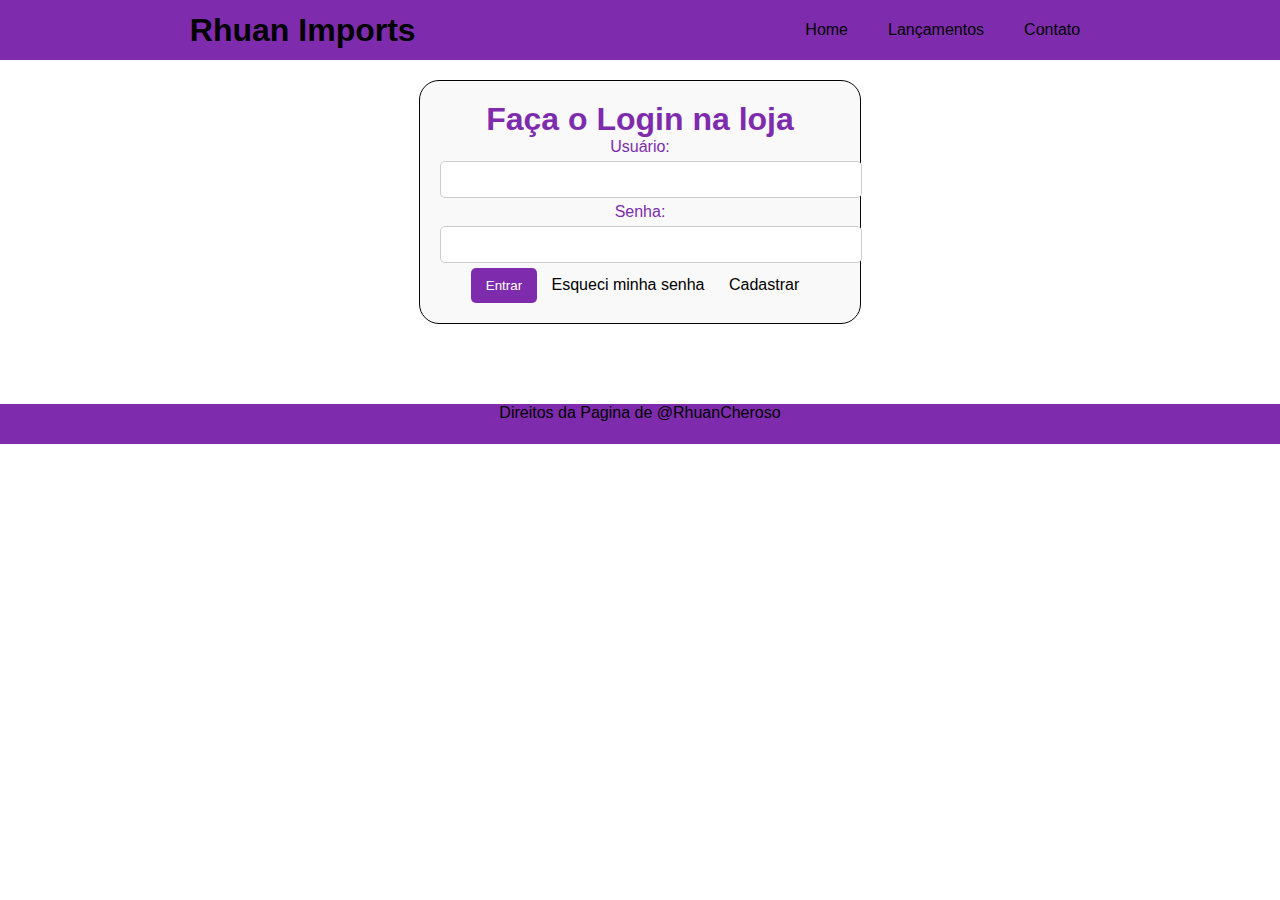
<file: index.html>
<!DOCTYPE html>
<html lang="pt-br">
<head>
    <meta charset="UTF-8">
    <meta name="viewport" content="width=device-width, initial-scale=1.0">
    <link rel="stylesheet" href="https://stackpath.bootstrapcdn.com/bootstrap/4.1.3/css/bootstrap.min.css" integrity="sha384-MCw98/SFnGE8fJT3GXwEOngsV7Zt27NXFoaoApmYm81iuXoPkFOJwJ8ERdknLPMO" crossorigin="anonymous">
    <link rel="stylesheet" href="styles/geral.css">
    <link rel="stylesheet" href="styles/@media.css"  media="screen and (max-width: 768px)"  >
    <title>Prova</title>
</head>
<body>
   
    <header>
        <div id="pagina" >
        <h1>Rhuan Imports</h1>
        <nav id="menuPc">
            <ul>
                <li><a href="home.html">Home</a></li>
                <li><a href="#">Lançamentos</a></li>
                <li><a href="#">Contato</a></li>
            </ul>
        </nav>
        <div id="menuIcon" onclick="abrirMenu()">
        <img  class="imagem" src="images/menu_FILL0_wght400_GRAD0_opsz24.svg" alt="">
    </div>
    </header>
    <nav id="menuMobile">
        <ul>
            <li><a href="#">Home</a></li>
            <li><a href="#">Lançamentos</a></li>
            <li><a href="#">Contato</a></li>
        </ul>
   </nav>
    <div class="login-page">
        <h1>Faça o Login na loja</h1>
        <form>
            <label for="username">Usuário:</label>
            <input type="text" id="username" name="username" required>

            <label for="password">Senha:</label>
            <input type="password" id="password" name="password" required>

            <button type="submit">Entrar</button>
            <a href="EsqueciSenha.html">Esqueci minha senha</a>
            <a href="cadastro.html">Cadastrar</a>
        </form>
    </div>

    
    <div class="signup-page">
        <h1>Cadastro</h1>
        <form>
            <label for="new-username">Novo Usuário:</label>
            <input type="text" id="new-username" name="new-username" required>

            <label for="new-password">Nova Senha:</label>
            <input type="password" id="new-password" name="new-password" required>

            <button type="submit">Cadastrar</button>
        </form>
    </div>

    
    <div class="forgot-password-page">
        <h1>Esqueci Minha Senha</h1>
        <form>
            <label for="email">E-mail:</label>
            <input type="email" id="email" name="email" required>

            <button type="submit">Recuperar Senha</button>
        </form>
    </div>
    <footer>Direitos da Pagina de @RhuanCheroso</footer>
    <script>
        function abrirMenu(){
            if(menuMobile.style.display == "none"){
                menuMobile.style.display = "flex";
            }else{
                menuMobile.style.display = "none"; 
            }
        }
    </script>
</body>
<script src="https://code.jquery.com/jquery-3.3.1.slim.min.js" integrity="sha384-q8i/X+965DzO0rT7abK41JStQIAqVgRVzpbzo5smXKp4YfRvH+8abtTE1Pi6jizo" crossorigin="anonymous"></script>
<script src="https://cdnjs.cloudflare.com/ajax/libs/popper.js/1.14.3/umd/popper.min.js" integrity="sha384-ZMP7rVo3mIykV+2+9J3UJ46jBk0WLaUAdn689aCwoqbBJiSnjAK/l8WvCWPIPm49" crossorigin="anonymous"></script>
<script src="https://stackpath.bootstrapcdn.com/bootstrap/4.1.3/js/bootstrap.min.js" integrity="sha384-ChfqqxuZUCnJSK3+MXmPNIyE6ZbWh2IMqE241rYiqJxyMiZ6OW/JmZQ5stwEULTy" crossorigin="anonymous"></script>
</html>
</file>
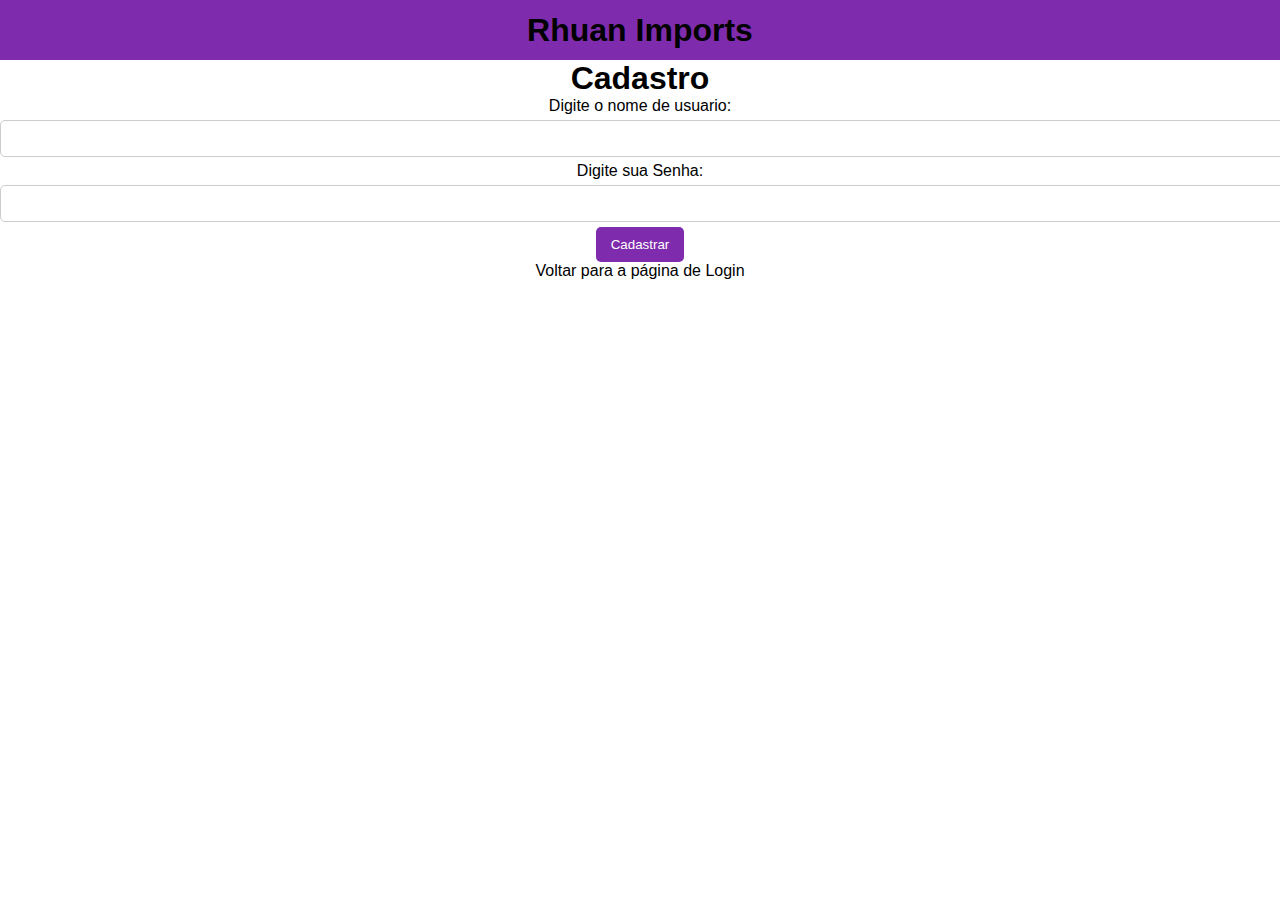
<file: cadastro.html>
<!DOCTYPE html>
<html lang="en">
<head>
    <meta charset="UTF-8">
    <meta name="viewport" content="width=device-width, initial-scale=1.0">
    <link rel="stylesheet" href="styles/geral.css">
    <link rel="stylesheet" href="styles/cadastro.css">
    <link rel="stylesheet" href="styles/@media.css">
    <title>Cadastro</title>
</head>
<body>
    <header>
        <div id="pagina" >
        <h1>Rhuan Imports</h1>
        <nav id="menuPc">

    </header>
    <nav id="menuMobile">
        <ul>
            <li><a href="#">Home</a></li>
            <li><a href="#">Lançamentos</a></li>
            <li><a href="#">Contato</a></li>
        </ul>
 </nav>
    
    <div class="cadastro">
        <h1>Cadastro</h1>
        <form>
            <label for="new-username">Digite o nome de usuario:</label>
            <input type="text" id="novoUsuario" name="Novo Usuario" required>

            <label for="new-password">Digite sua Senha:</label>
            <input type="password" id="nova" name="new-password" required>

            <button    type="submit">Cadastrar</button>
        </form>
        <a href="index.html">Voltar para a página de Login</a>
    </div>
    
</body>
</file>
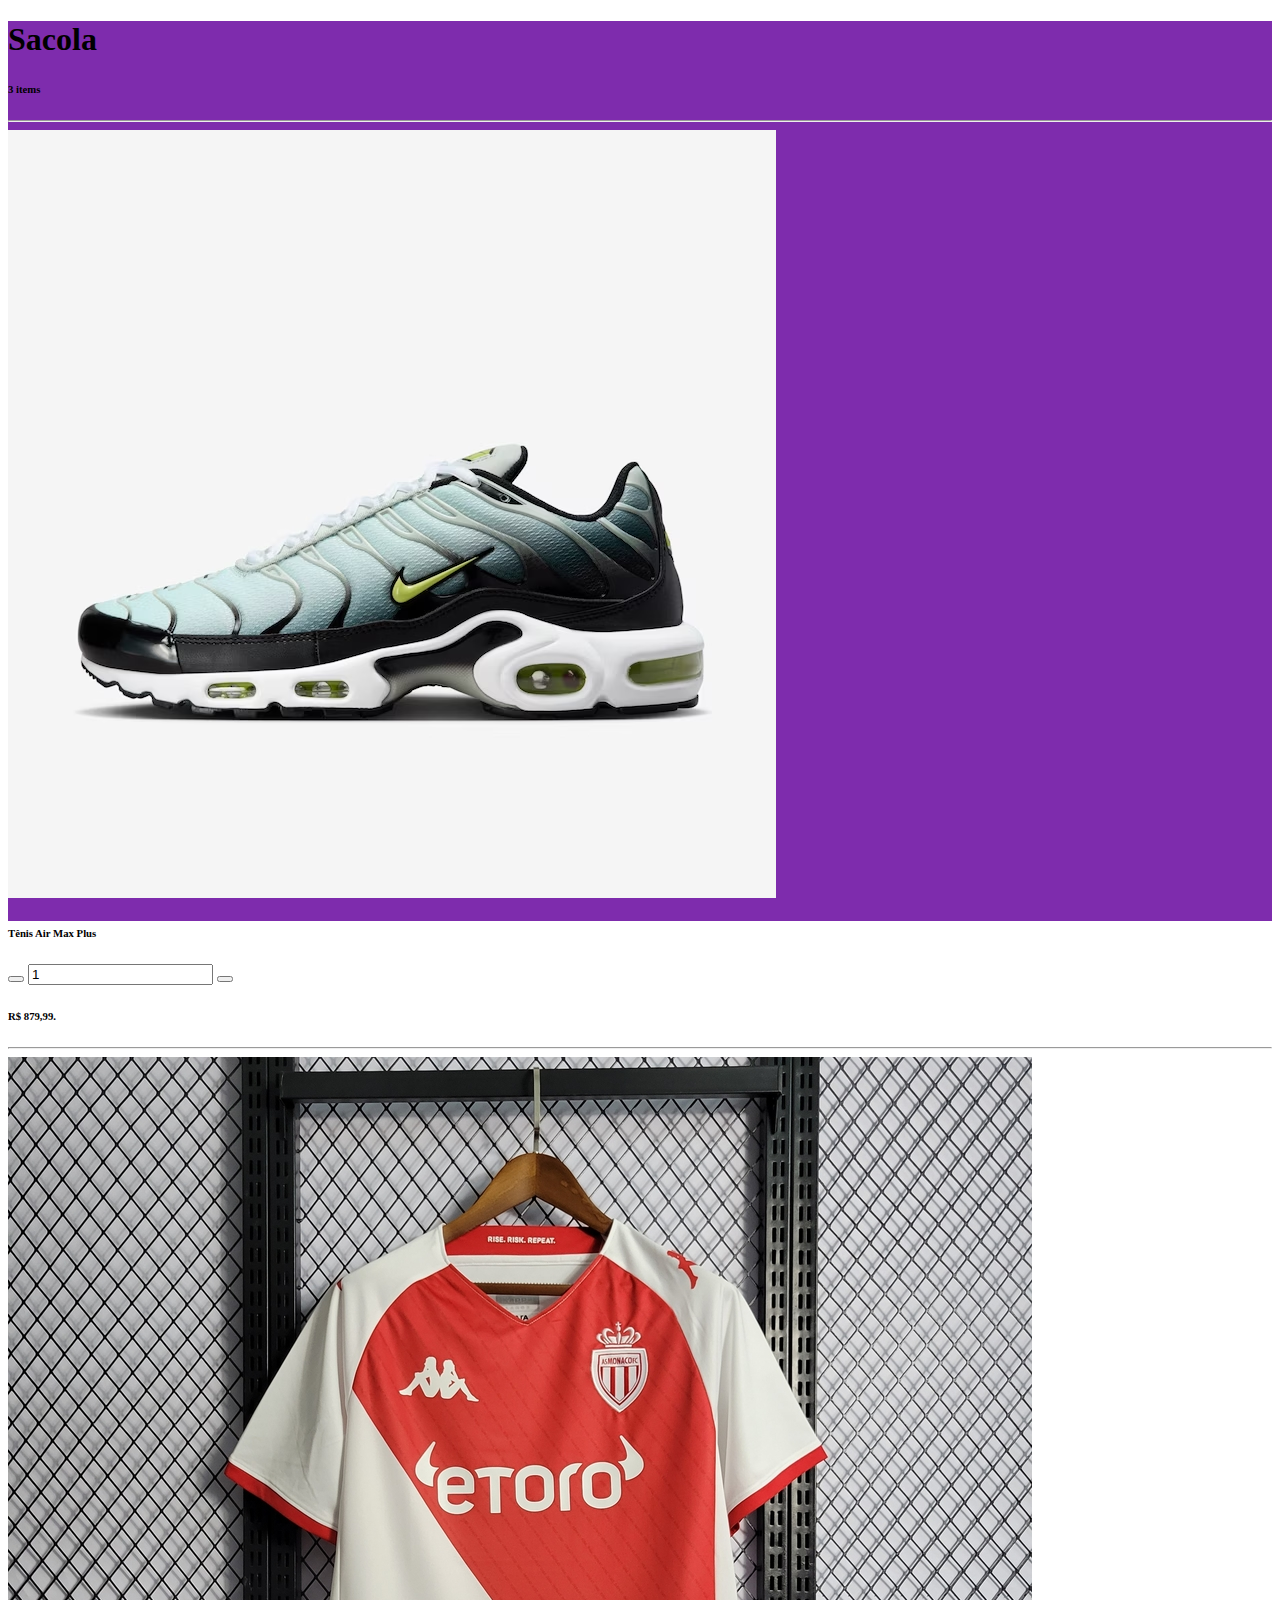
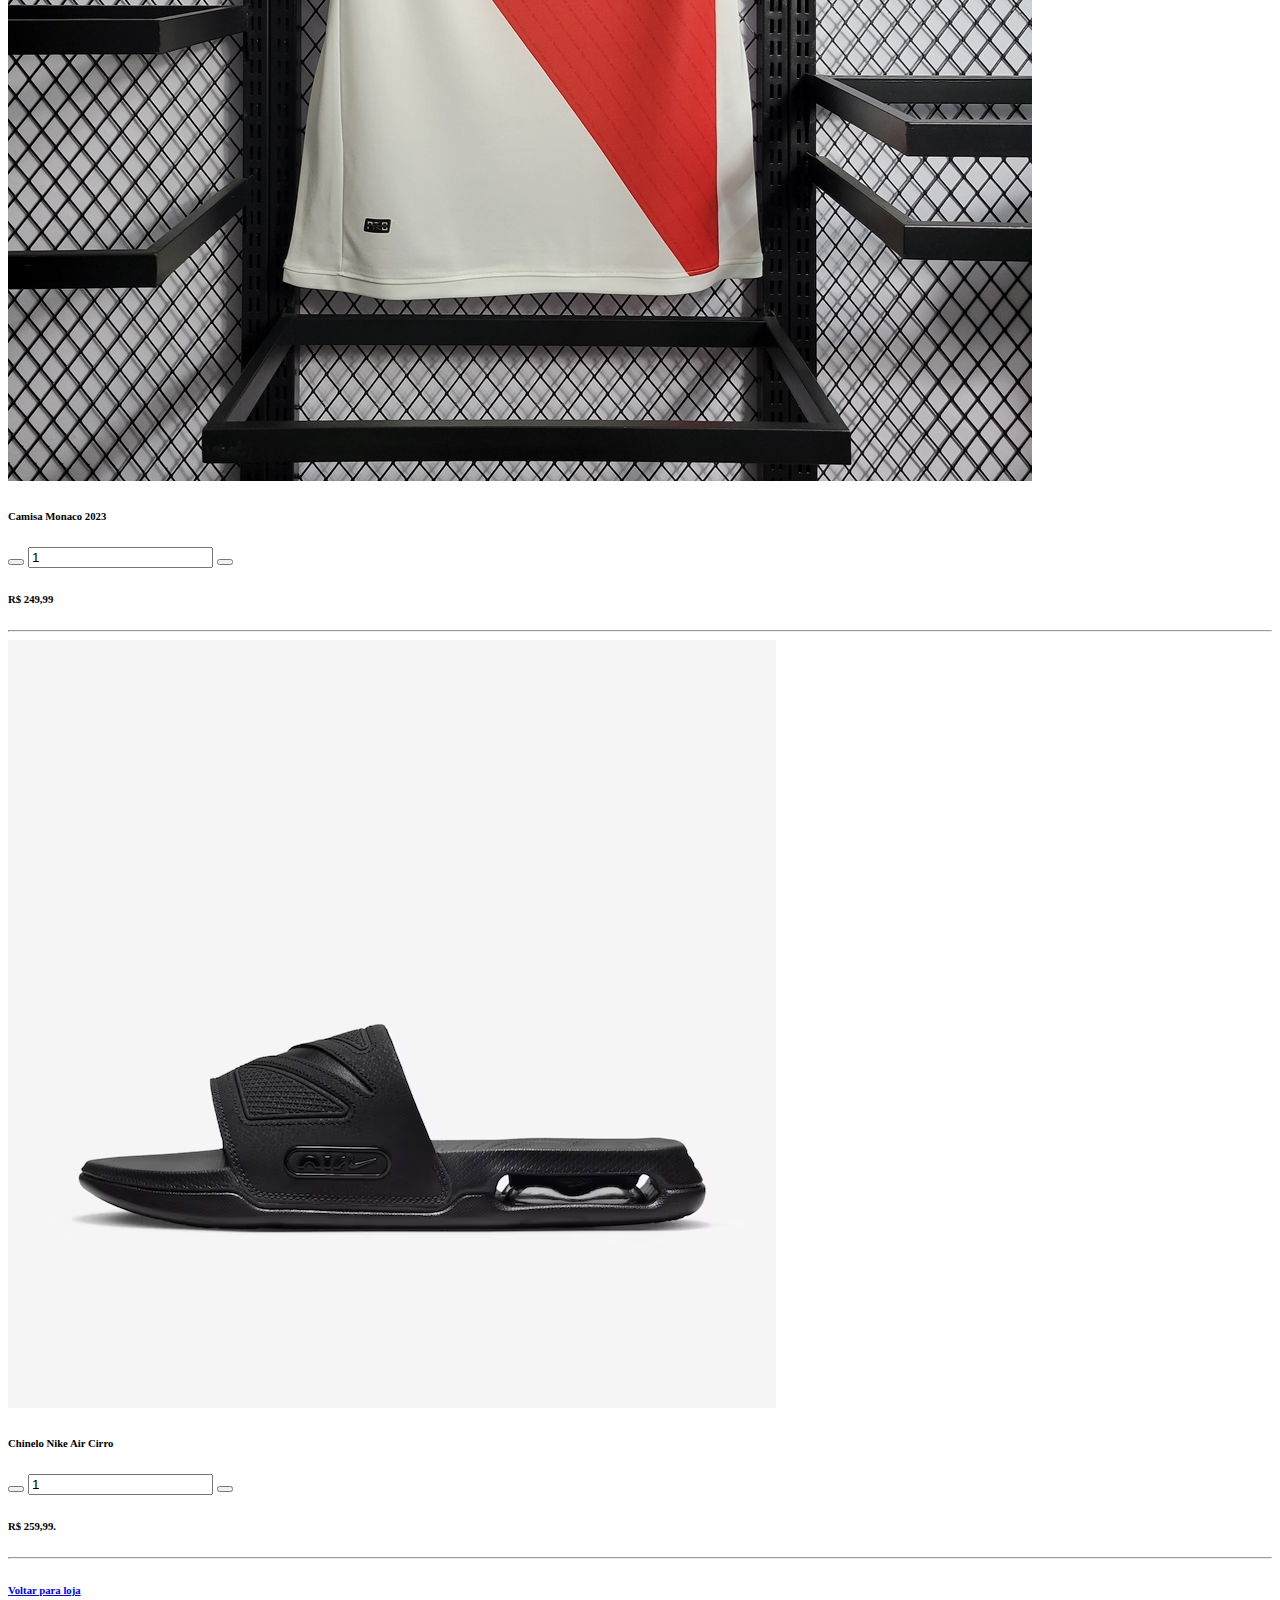
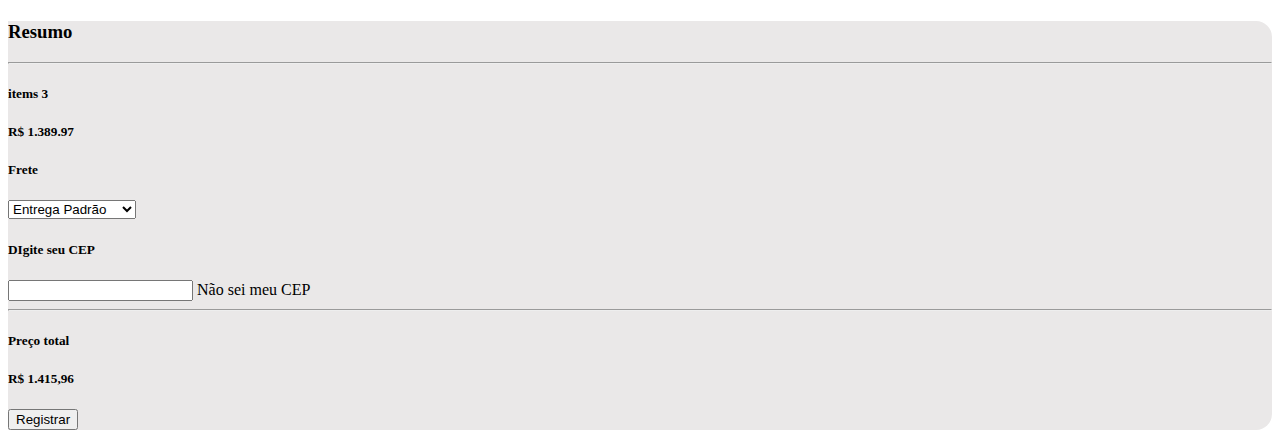
<file: carrinho.html>
<!DOCTYPE html>
<html lang="en">
<head>
	<meta charset="UTF-8">
	<meta name="viewport" content="width=device-width, initial-scale=1.0">
	<title>Carrinho</title>
	<link href="https://cdn.jsdelivr.net/npm/bootstrap@5.3.2/dist/css/bootstrap.min.css" rel="stylesheet" integrity="sha384-T3c6CoIi6uLrA9TneNEoa7RxnatzjcDSCmG1MXxSR1GAsXEV/Dwwykc2MPK8M2HN" crossorigin="anonymous">
	<link rel="stylesheet" href="styles/carrinho.css">
</head>
<body>
	<section class="h-100 h-custom" style="background-color: #7E2CAD;">
		<div class="container py-5 h-100">
		  <div class="row d-flex justify-content-center align-items-center h-100">
			<div class="col-12">
			  <div class="card card-registration card-registration-2" style="border-radius: 15px;">
				<div class="card-body p-0">
				  <div class="row g-0">
					<div class="col-lg-8">
					  <div class="p-5">
						<div class="d-flex justify-content-between align-items-center mb-5">
						  <h1 class="fw-bold mb-0 text-black">Sacola</h1>
						  <h6 class="mb-0 text-muted">3 items</h6>
						</div>
						<hr class="my-4">
	  
						<div class="row mb-4 d-flex justify-content-between align-items-center">
						  <div class="col-md-2 col-lg-2 col-xl-2">
							<img
							  src="images/calçados/maxPlus.avif"
							  class="img-fluid rounded-3" alt="Cotton T-shirt">
						  </div>
						  <div class="col-md-3 col-lg-3 col-xl-3">
							<h6 class="text-muted">Tênis Air Max Plus</h6>
							
						  </div>
						  <div class="col-md-3 col-lg-3 col-xl-2 d-flex">
							<button class="btn btn-link px-2"
							  onclick="this.parentNode.querySelector('input[type=number]').stepDown()">
							  <i class="fas fa-minus"></i>
							</button>
	  
							<input id="form1" min="0" name="quantity" value="1" type="number"
							  class="form-control form-control-sm" />
	  
							<button class="btn btn-link px-2"
							  onclick="this.parentNode.querySelector('input[type=number]').stepUp()">
							  <i class="fas fa-plus"></i>
							</button>
						  </div>
						  <div class="col-md-3 col-lg-2 col-xl-2 offset-lg-1">
							<h6 class="mb-0">R$ 879,99.</h6>
						  </div>
						  <div class="col-md-1 col-lg-1 col-xl-1 text-end">
							<a href="#!" class="text-muted"><i class="fas fa-times"></i></a>
						  </div>
						</div>
	  
						<hr class="my-4">
	  
						<div class="row mb-4 d-flex justify-content-between align-items-center">
						  <div class="col-md-2 col-lg-2 col-xl-2">
							<img
							  src="images/monaco.jpg"
							  class="img-fluid rounded-3" alt="Cotton T-shirt">
						  </div>
						  <div class="col-md-3 col-lg-3 col-xl-3">
							<h6 class="text-muted">Camisa Monaco 2023</h6>
							
						  </div>
						  <div class="col-md-3 col-lg-3 col-xl-2 d-flex">
							<button class="btn btn-link px-2"
							  onclick="this.parentNode.querySelector('input[type=number]').stepDown()">
							  <i class="fas fa-minus"></i>
							</button>
	  
							<input id="form1" min="0" name="quantity" value="1" type="number"
							  class="form-control form-control-sm" />
	  
							<button class="btn btn-link px-2"
							  onclick="this.parentNode.querySelector('input[type=number]').stepUp()">
							  <i class="fas fa-plus"></i>
							</button>
						  </div>
						  <div class="col-md-3 col-lg-2 col-xl-2 offset-lg-1">
							<h6 class="mb-0">R$ 249,99</h6>
						  </div>
						  <div class="col-md-1 col-lg-1 col-xl-1 text-end">
							<a href="#!" class="text-muted"><i class="fas fa-times"></i></a>
						  </div>
						</div>
	  
						<hr class="my-4">
	  
						<div class="row mb-4 d-flex justify-content-between align-items-center">
						  <div class="col-md-2 col-lg-2 col-xl-2">
							<img
							  src="images/calçados/cirro.avif"
							  class="img-fluid rounded-3" alt="Cotton T-shirt">
						  </div>
						  <div class="col-md-3 col-lg-3 col-xl-3">
							<h6 class="text-muted">Chinelo Nike Air Cirro</h6>

						  </div>
						  <div class="col-md-3 col-lg-3 col-xl-2 d-flex">
							<button class="btn btn-link px-2"
							  onclick="this.parentNode.querySelector('input[type=number]').stepDown()">
							  <i class="fas fa-minus"></i>
							</button>
	  
							<input id="form1" min="0" name="quantity" value="1" type="number"
							  class="form-control form-control-sm" />
	  
							<button class="btn btn-link px-2"
							  onclick="this.parentNode.querySelector('input[type=number]').stepUp()">
							  <i class="fas fa-plus"></i>
							</button>
						  </div>
						  <div class="col-md-3 col-lg-2 col-xl-2 offset-lg-1">
							<h6 class="mb-0">R$ 259,99.</h6>
						  </div>
						  <div class="col-md-1 col-lg-1 col-xl-1 text-end">
							<a href="#!" class="text-muted"><i class="fas fa-times"></i></a>
						  </div>
						</div>
	  
						<hr class="my-4">
	  
						<div class="pt-5">
						  <h6 class="mb-0"><a href="home.html" class="text-body"><i
								class="fas fa-long-arrow-alt-left me-2"></i>Voltar para loja</a></h6>
						</div>
					  </div>
					</div>
					<div class="col-lg-4 bg-grey">
					  <div class="p-5">
						<h3 class="fw-bold mb-5 mt-2 pt-1">Resumo</h3>
						<hr class="my-4">
	  
						<div class="d-flex justify-content-between mb-4">
						  <h5 class="text-uppercase">items 3</h5>
						  <h5>R$ 1.389.97</h5>
						</div>
	  
						<h5 class="text-uppercase mb-3">Frete</h5>
	  
						<div class="mb-4 pb-2">
						  <select class="select">
							<option value="1">Entrega Padrão</option>
							<option value="2">Entrega Expressa</option>
							
						  </select>
						</div>
	  
						<h5 class="text-uppercase mb-3">DIgite seu CEP</h5>
	  
						<div class="mb-5">
						  <div class="form-outline">
							<input type="text" id="form3Examplea2" class="form-control form-control-lg" />
							<label class="form-label" for="form3Examplea2">Não sei meu CEP</label>
						  </div>
						</div>
	  
						<hr class="my-4">
	  
						<div class="d-flex justify-content-between mb-5">
						  <h5 class="text-uppercase">Preço total</h5>
						  <h5>R$ 1.415,96</h5>
						</div>
	  
						<button type="button" class="btn btn-dark btn-block btn-lg"
						  data-mdb-ripple-color="dark">Registrar</button>
	  
					  </div>
					</div>
				  </div>
				</div>
			  </div>
			</div>
		  </div>
		</div>
	  </section>
</body>
<script src="https://cdn.jsdelivr.net/npm/@popperjs/core@2.11.8/dist/umd/popper.min.js" integrity="sha384-I7E8VVD/ismYTF4hNIPjVp/Zjvgyol6VFvRkX/vR+Vc4jQkC+hVqc2pM8ODewa9r" crossorigin="anonymous"></script>
<script src="https://cdn.jsdelivr.net/npm/bootstrap@5.3.2/dist/js/bootstrap.min.js" integrity="sha384-BBtl+eGJRgqQAUMxJ7pMwbEyER4l1g+O15P+16Ep7Q9Q+zqX6gSbd85u4mG4QzX+" crossorigin="anonymous"></script>
</html>
</file>
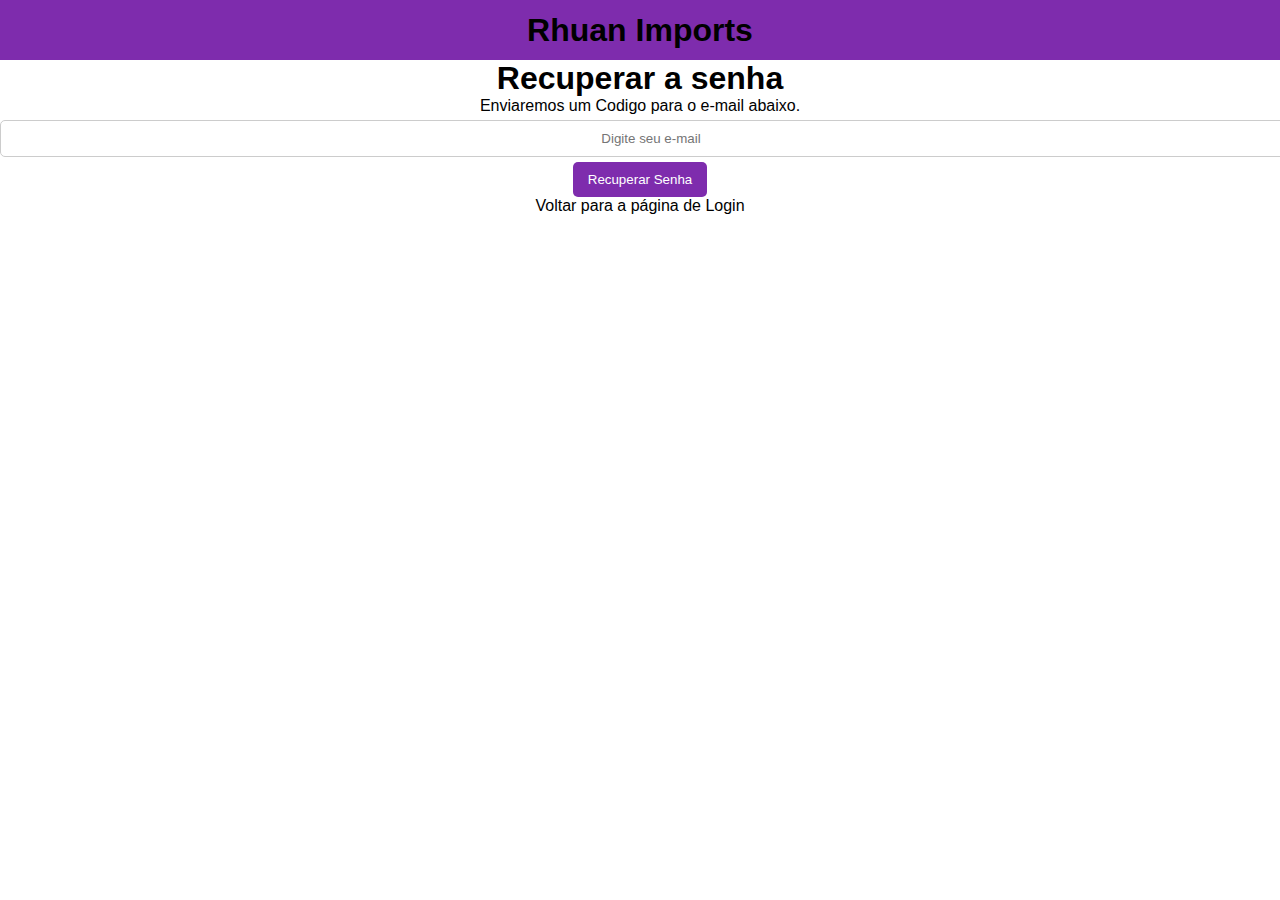
<file: EsqueciSenha.html>
<!DOCTYPE html>
<html lang="en">
<head>
    <meta charset="UTF-8">
    <meta name="viewport" content="width=device-width, initial-scale=1.0">
    <link rel="stylesheet" href="styles/geral.css">
    <link rel="stylesheet" href="styles/Senha.css">
    <link rel="stylesheet" href="styles/@media.css">

    <title>Esqueci Minha Senha</title>
</head>
<body>
    <header>
        <div id="pagina" >
        <h1>Rhuan Imports</h1>
    </header>
    <div class="recuperarSenha">
        <h1>Recuperar a senha</h1>
        <form>
            <label for="email">Enviaremos um Codigo para o e-mail abaixo.</label>
            <input type="email" id="email" name="email" required placeholder="Digite seu e-mail">

            <button type="submit">Recuperar Senha</button>
        </form>
        <a href="index.html">Voltar para a página de Login</a>
    </div>
</body>
</html>
</file>
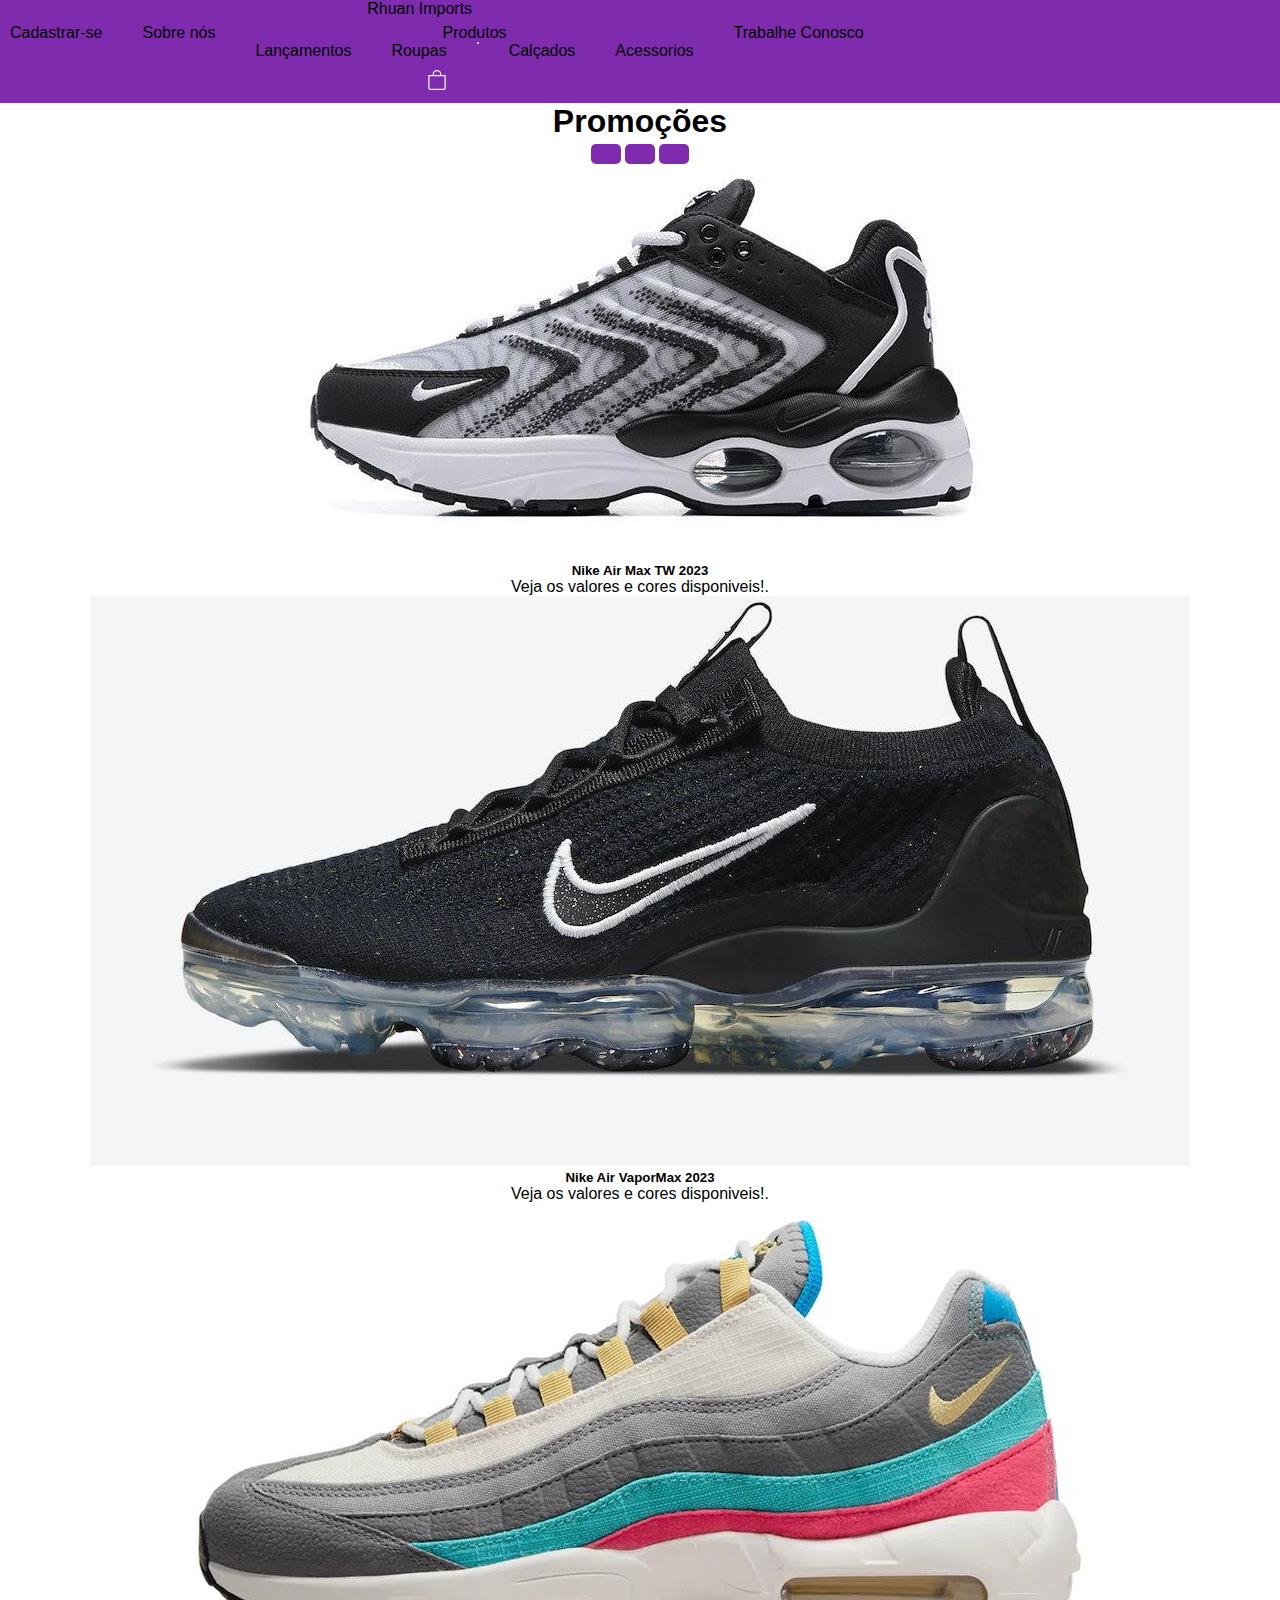
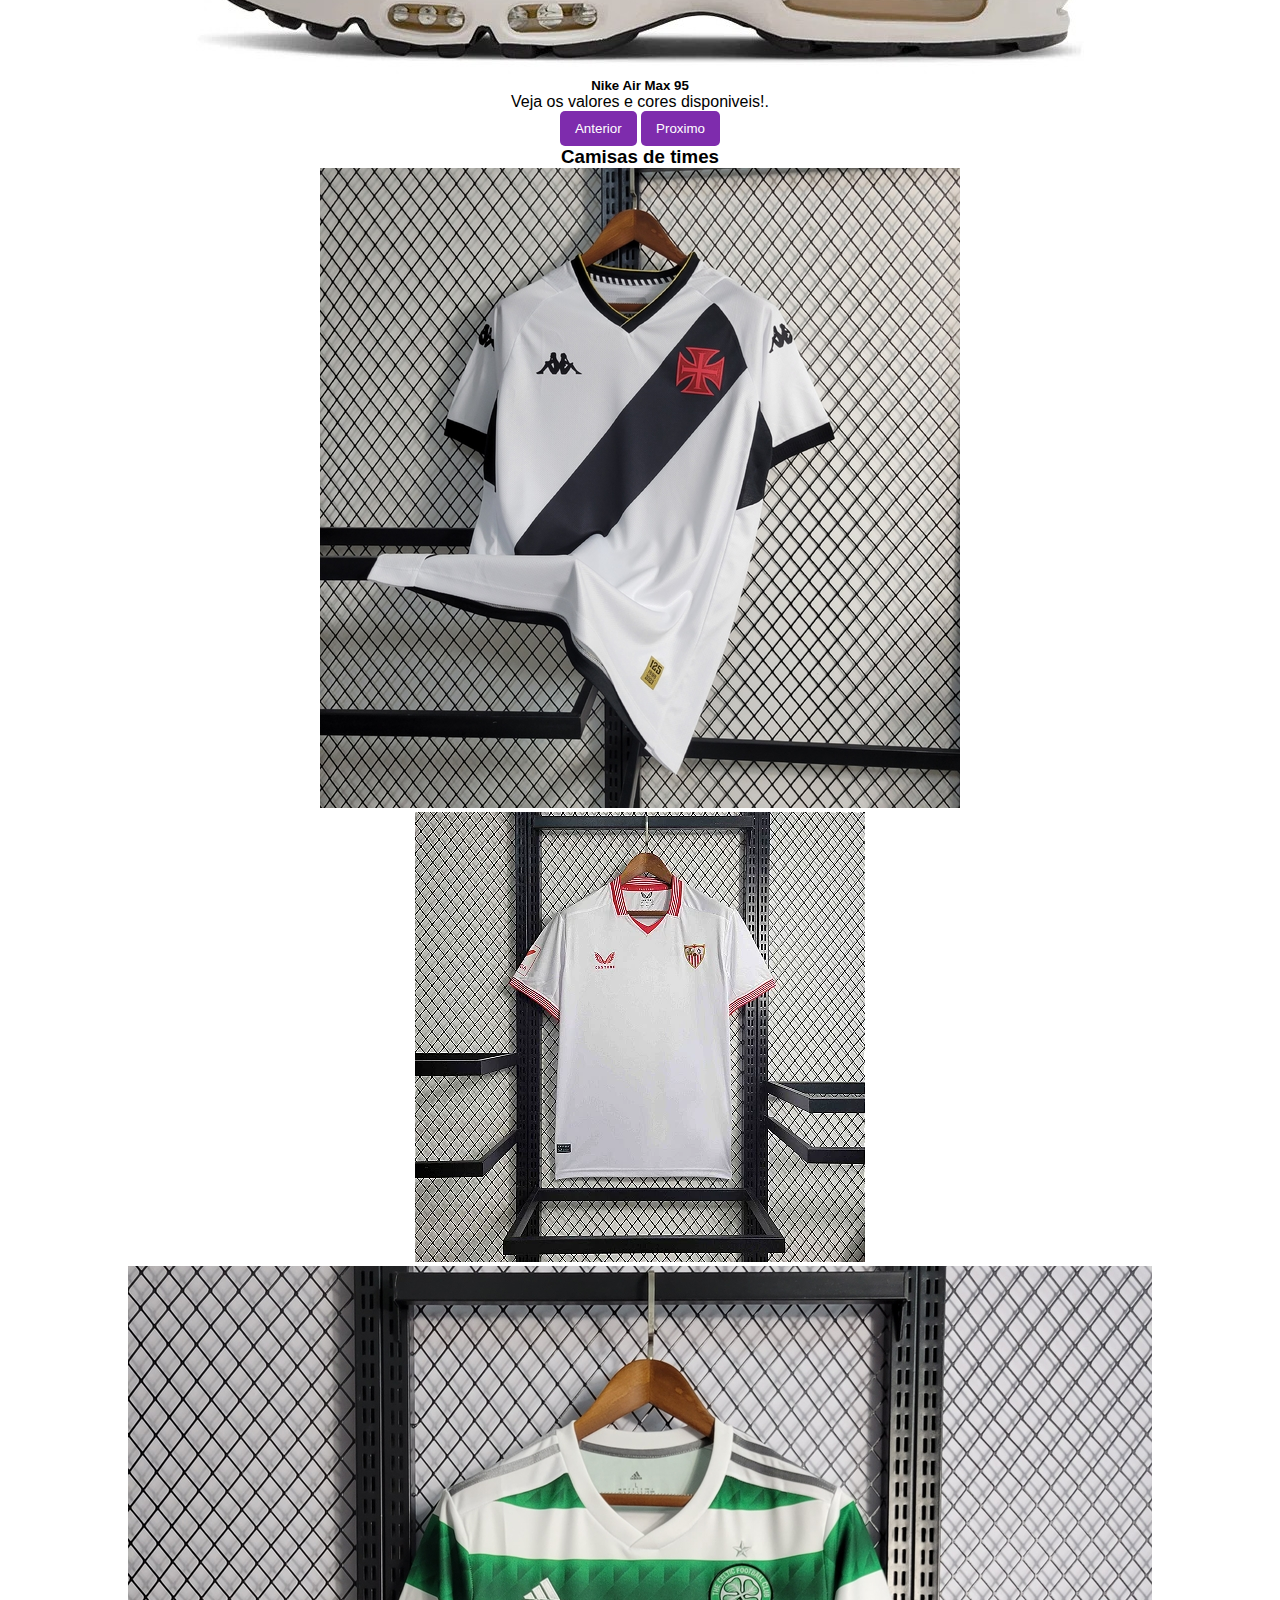
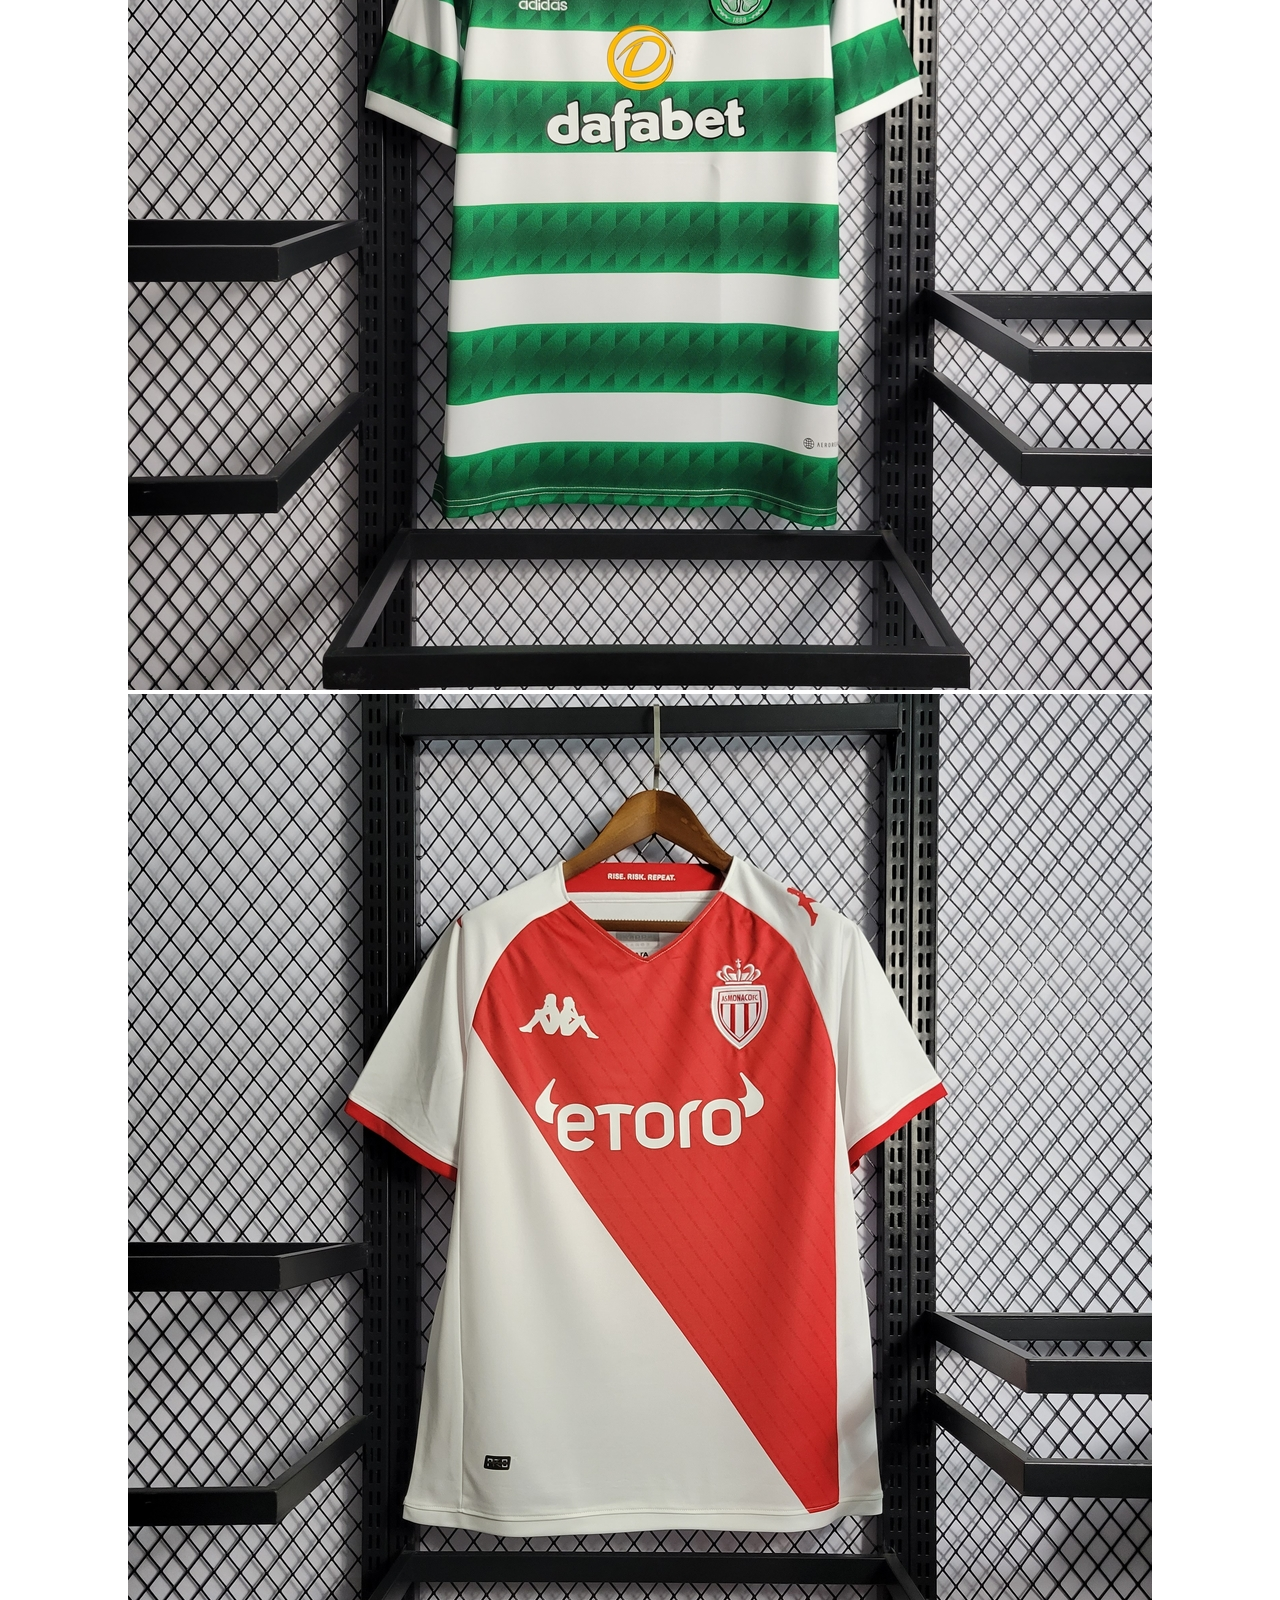
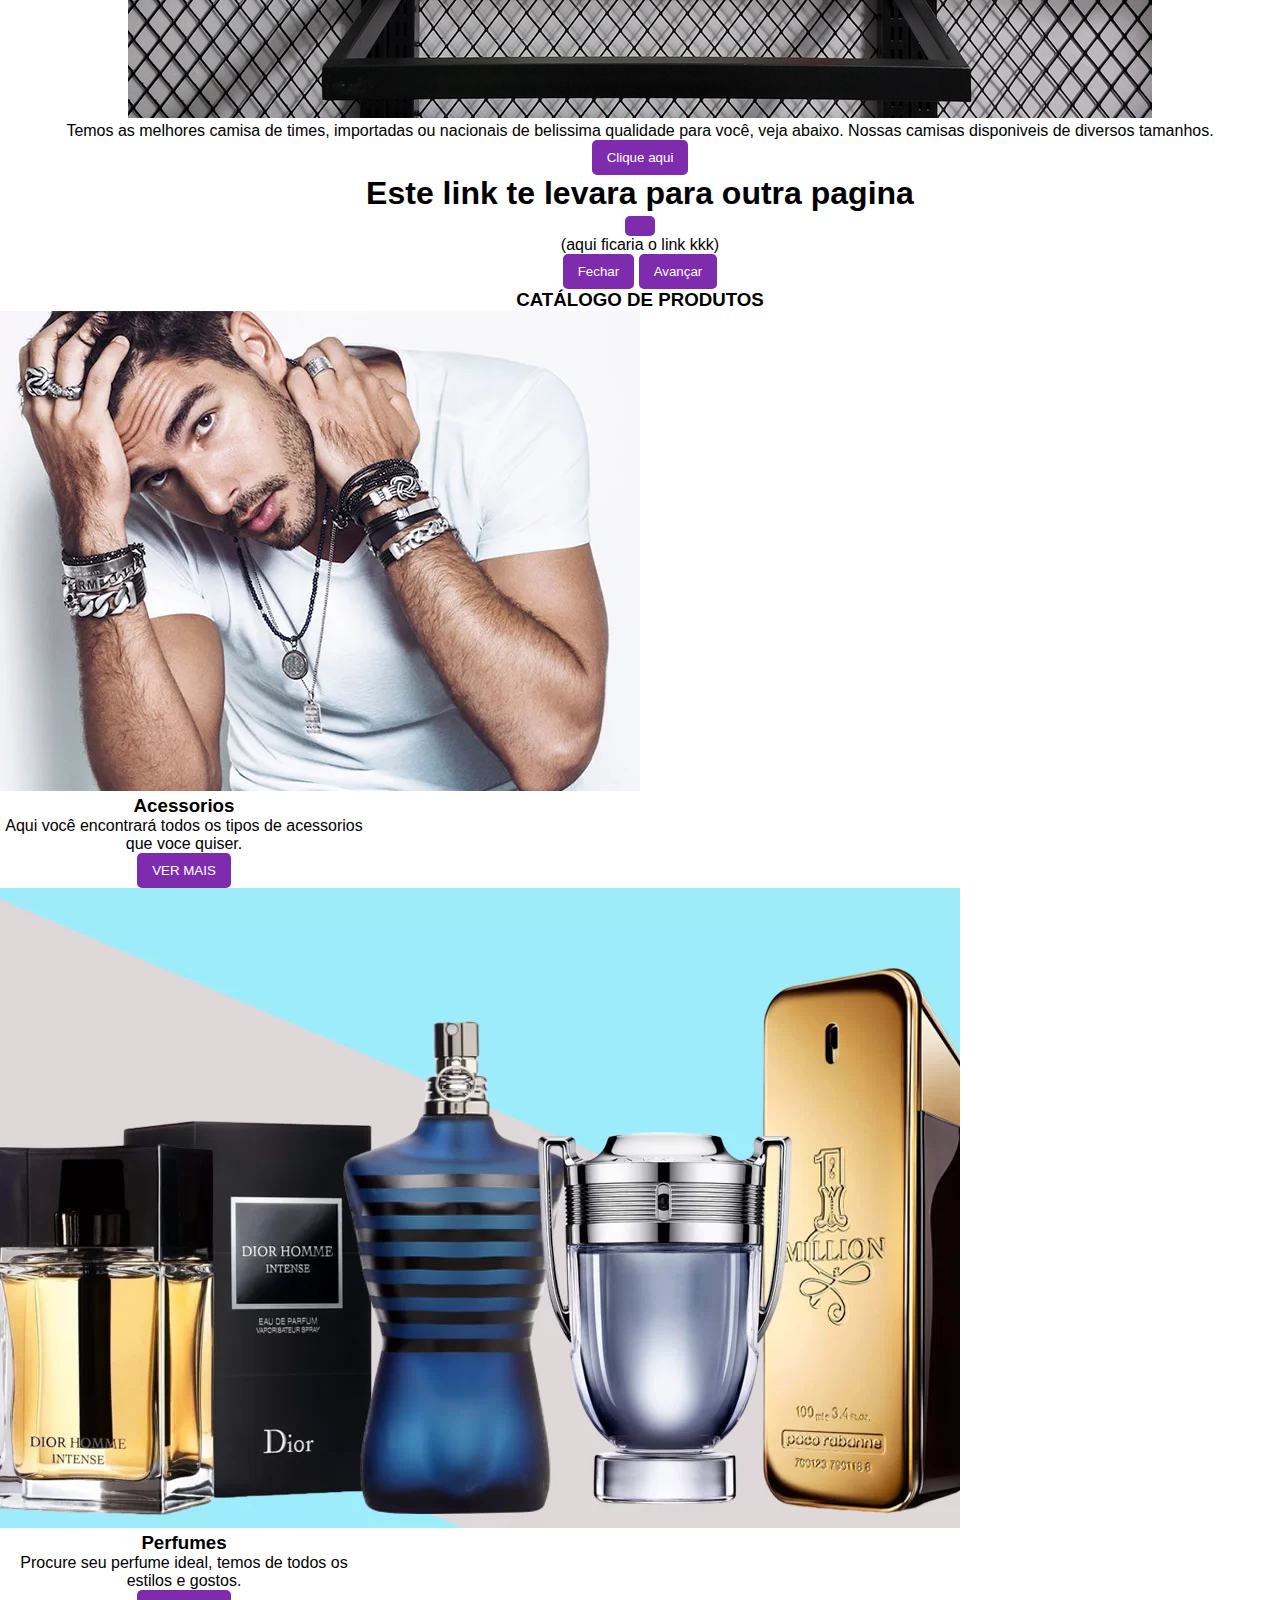
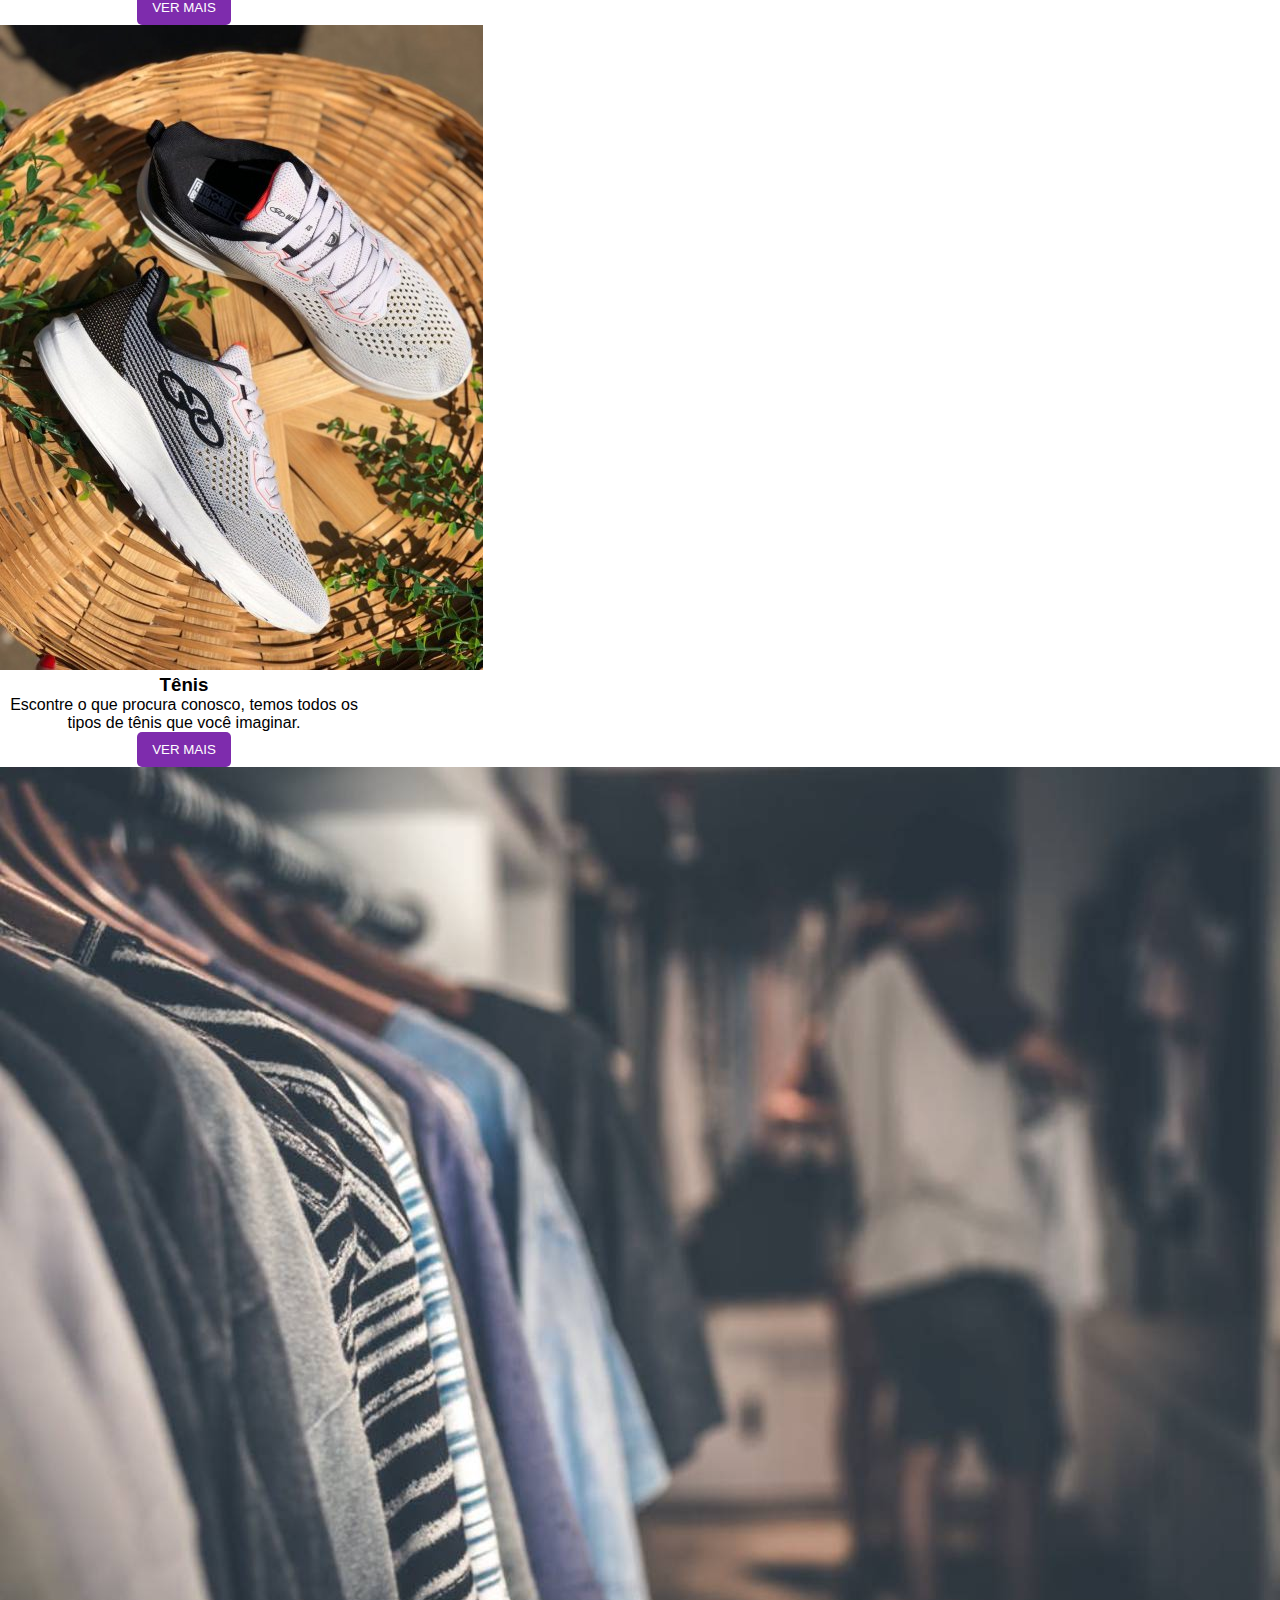
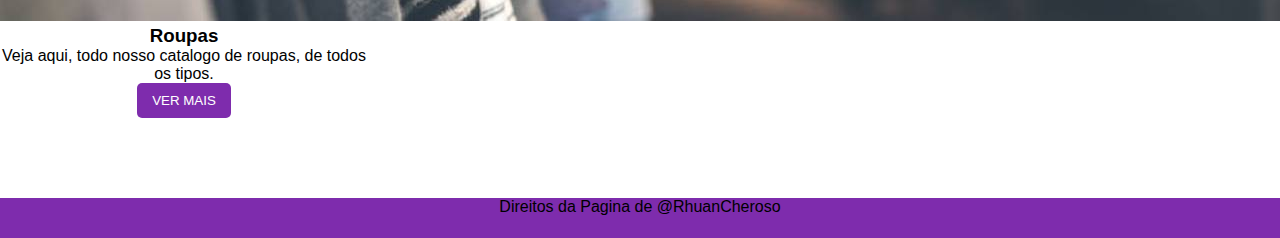
<file: home.html>
<!doctype html>
<html lang="en">
    <head>
    <meta charset="utf-8">
    <meta name="viewport" content="width=device-width, initial-scale=1">
    <title>Home</title>
    <link href="https://cdn.jsdelivr.net/npm/bootstrap@5.3.2/dist/css/bootstrap.min.css" rel="stylesheet" integrity="sha384-T3c6CoIi6uLrA9TneNEoa7RxnatzjcDSCmG1MXxSR1GAsXEV/Dwwykc2MPK8M2HN" crossorigin="anonymous">
    <link rel="stylesheet" href="styles/geral.css">
    </head>
<body>
    <nav class="navbar navbar-expand-lg " style="background-color:#7E2CAD;">
        <div class="container-fluid">
            <a class="navbar-brand" href="#">Rhuan Imports</a>
            <button class="navbar-toggler" type="button" data-bs-toggle="collapse" data-bs-target="#navbarSupportedContent" aria-controls="navbarSupportedContent" aria-expanded="false" aria-label="Toggle navigation">
            <span class="navbar-toggler-icon"></span>
            </button>
            <div class="collapse navbar-collapse" id="navbarSupportedContent">
            <ul class="navbar-nav me-auto mb-2 mb-lg-0">
                <li class="nav-item">
                <a class="nav-link active" aria-current="page" href="cadastro.html">Cadastrar-se</a>
                </li>
                <li class="nav-item">
                <a class="nav-link" href="sobreNós.html">Sobre nós</a>
                </li>
                <li class="nav-item dropdown">
                <a class="nav-link dropdown-toggle" href="#" role="button" data-bs-toggle="dropdown" aria-expanded="false">
                    Produtos
                </a>
                <ul class="dropdown-menu">
                    <li><a class="dropdown-item" href="#">Lançamentos</a></li>
                    <li><a class="dropdown-item" href="#">Roupas</a></li>
                    <li><hr class="dropdown-divider"></li>
                    <li><a class="dropdown-item" href="tenis(catalogoDeProdutos).html">Calçados</a></li>
                    <li><a class="dropdown-item" href="#">Acessorios</a></li>
                </ul>
                </li>
                <li class="nav-item">
                <a class="nav-link disabled" aria-disabled="true">Trabalhe Conosco</a>
                </li>
            </ul>
            <form class="d-flex" role="search">
                <a href="carrinho.html"><button class="btn btn-outline-secondary" type="button"><svg xmlns="http://www.w3.org/2000/svg" width="20" height="20" fill="whitesmoke" class="bi bi-bag" viewBox="0 0 16 16">
                    <path d="M8 1a2.5 2.5 0 0 1 2.5 2.5V4h-5v-.5A2.5 2.5 0 0 1 8 1m3.5 3v-.5a3.5 3.5 0 1 0-7 0V4H1v10a2 2 0 0 0 2 2h10a2 2 0 0 0 2-2V4zM2 5h12v9a1 1 0 0 1-1 1H3a1 1 0 0 1-1-1z"/>
                  </svg></button></a>
                
            </form>
            </div>
        </div>
    </nav>
    <h1>Promoções</h1>
    <div id="carouselExampleDark" class="carousel carousel-dark slide">
        <div class="carousel-indicators">
            <button type="button" data-bs-target="#carouselExampleDark" data-bs-slide-to="0" class="active" aria-current="true" aria-label="Slide 1"></button>
            <button type="button" data-bs-target="#carouselExampleDark" data-bs-slide-to="1" aria-label="Slide 2"></button>
            <button type="button" data-bs-target="#carouselExampleDark" data-bs-slide-to="2" aria-label="Slide 3"></button>
        </div>
        <div class="carousel-inner">
            <div class="carousel-item active" data-bs-interval="10000">
            <img src="./images/tw2.jpg" class="d-block w-100" alt="...">
            <div class="carousel-caption d-none d-md-block">
                <h5>Nike Air Max TW 2023</h5>
                <p>Veja os valores e cores disponiveis!.</p>
            </div>
            </div>
            <div class="carousel-item" data-bs-interval="2000">
            <img src="./images/vapor2.jpg" class="d-block w-100" alt="...">
            <div class="carousel-caption d-none d-md-block">
                <h5>Nike Air VaporMax 2023</h5>
                <p>Veja os valores e cores disponiveis!.</p>
            </div>
            </div>
            <div class="carousel-item">
            <img src="./images/95Air.jpg" class="d-block w-100" alt="...">
            <div class="carousel-caption d-none d-md-block">
                <h5>Nike Air Max 95</h5>
                <p>Veja os valores e cores disponiveis!.</p>
            </div>
            </div>
        </div>
        <button class="carousel-control-prev" type="button" data-bs-target="#carouselExampleDark" data-bs-slide="prev">
            <span class="carousel-control-prev-icon" aria-hidden="true"></span>
            <span class="visually-hidden">Anterior</span>
        </button>
        <button class="carousel-control-next"  type="button" data-bs-target="#carouselExampleDark" data-bs-slide="next">
            <span class="carousel-control-next-icon" aria-hidden="true"></span>
            <span class="visually-hidden">Proximo</span>
        </button>
        </div>
        <section id="introSection" style="color: var(--azul);" class="container-fluid mx-0 my-2 p-0 text-center">
            <h3 class="my-3">Camisas de times</h3>
            <div class="container mx-auto my-3 row">
                <div class="col-3 m-0 p-0">
                    <img class="w-100" src="images/vasco2.jpeg" alt="">
                </div>
                <div class="col-3 m-0 p-0">
                    <img class="w-100" src="images/sevilla.webp" alt="">
                </div>
                <div class="col-3 m-0 p-0">
                    <img class="w-100" src="images/celtic.jpg" alt="">
                </div>
                <div class="col-3 m-0 p-0">
                    <img class="w-100" src="images/monaco.jpg" alt="">
                </div>
            </div>
            
            <div class="container">
                <p>Temos as melhores camisa de times, importadas ou nacionais de belissima qualidade para você, veja abaixo. Nossas camisas disponiveis de diversos tamanhos.</p>
            </div>
        </section>
<button type="button" class="btn btn-outline-primary" data-bs-toggle="modal" data-bs-target="#exampleModal">
    Clique aqui
    </button>
    
    <div class="modal fade" id="exampleModal" tabindex="-1" aria-labelledby="exampleModalLabel" aria-hidden="true">
    <div class="modal-dialog">
        <div class="modal-content">
        <div class="modal-header">
            <h1 class="modal-title fs-5" id="exampleModalLabel">Este link te levara para outra pagina</h1>
            <button type="button" class="btn-close" data-bs-dismiss="modal" aria-label="Close"></button>
        </div>
        <div class="modal-body">
            (aqui ficaria o link kkk)
        </div>
        <div class="modal-footer">
            <button type="button" class="btn btn-outline-primary" data-bs-dismiss="modal">Fechar</button>
            <button type="button" class="btn btn-primary">Avançar</button>
        </div>
        </div>
    </div>
    </div>


    <section id="catalogoSection" class="container-fluid text-center mx-0 my-2 p-0">
        <h3 class="my-3" style="color: var(--laranja);">CATÁLOGO DE PRODUTOS</h3>
        <div id="produtosGrupo" class="d-flex justify-content-center gap-2 flex-wrap container-fluid my-2 p-0">
            <!-- COLEIRA -->
            <div class="card" style="width: 23rem;">
                <img src="images/acessorios.webp" class="card-img-top" alt="">
                <div class="card-body">
                    <h3 class="card-title" style="color: var(--laranja);">Acessorios</h3>
                    <p class="card-text">Aqui você encontrará todos os tipos de acessorios que voce quiser.</p>
                    <button type="button" class="btn btn-outline-primary" data-bs-toggle="modal" >
                    VER MAIS
                    </button>                          
                </div>
            </div>
            <!-- COMIDA -->
            <div class="card" style="width: 23rem;">
                <img src="images/perfumes.webp" class="card-img-top" alt="ração para cachorro">
                <div class="card-body">
                <h3 class="card-title" style="color: var(--laranja);"> Perfumes </h3>
                <p class="card-text">Procure seu perfume ideal, temos de todos os estilos e gostos.</p>
                <button type="button" class="btn btn-outline-primary" data-bs-toggle="modal">
                    VER MAIS
                    </button>                          
                </div>
            </div>
            <!-- DISCO -->
            <div class="card" style="width: 23rem;">
                <img src="images/tenis.jpeg" class="card-img-top" alt="">
                <div class="card-body">
                    <h3 class="card-title" style="color: var(--laranja);">Tênis</h3>
                    <p class="card-text">Escontre o que procura conosco, temos todos os tipos de tênis que você imaginar.</p>
                    <button type="button" class="btn btn-outline-primary" data-bs-toggle="modal">
                    VER MAIS
                    </button>                          
                </div>
            </div>
            <!-- CASINHA -->
            <div class="card" style="width: 23rem;">
                <img src="images/roupas.jpeg" class="card-img-top" alt="">
                <div class="card-body">
                    <h3 class="card-title" style="color: var(--laranja);">Roupas</h3>
                    <p class="card-text">Veja aqui, todo nosso catalogo de roupas, de todos os tipos.</p>
                    <button type="button" class="btn btn-outline-primary" data-bs-toggle="modal">
                    VER MAIS
                    </button>                          
                </div>
            </div>

        </div>
    </section>

    </section>

    
    <footer>Direitos da Pagina de @RhuanCheroso</footer>

    
</body>
<script src="https://cdn.jsdelivr.net/npm/@popperjs/core@2.11.8/dist/umd/popper.min.js" integrity="sha384-I7E8VVD/ismYTF4hNIPjVp/Zjvgyol6VFvRkX/vR+Vc4jQkC+hVqc2pM8ODewa9r" crossorigin="anonymous"></script>
<script src="https://cdn.jsdelivr.net/npm/bootstrap@5.3.2/dist/js/bootstrap.min.js" integrity="sha384-BBtl+eGJRgqQAUMxJ7pMwbEyER4l1g+O15P+16Ep7Q9Q+zqX6gSbd85u4mG4QzX+" crossorigin="anonymous"></script>

</html>
</file>
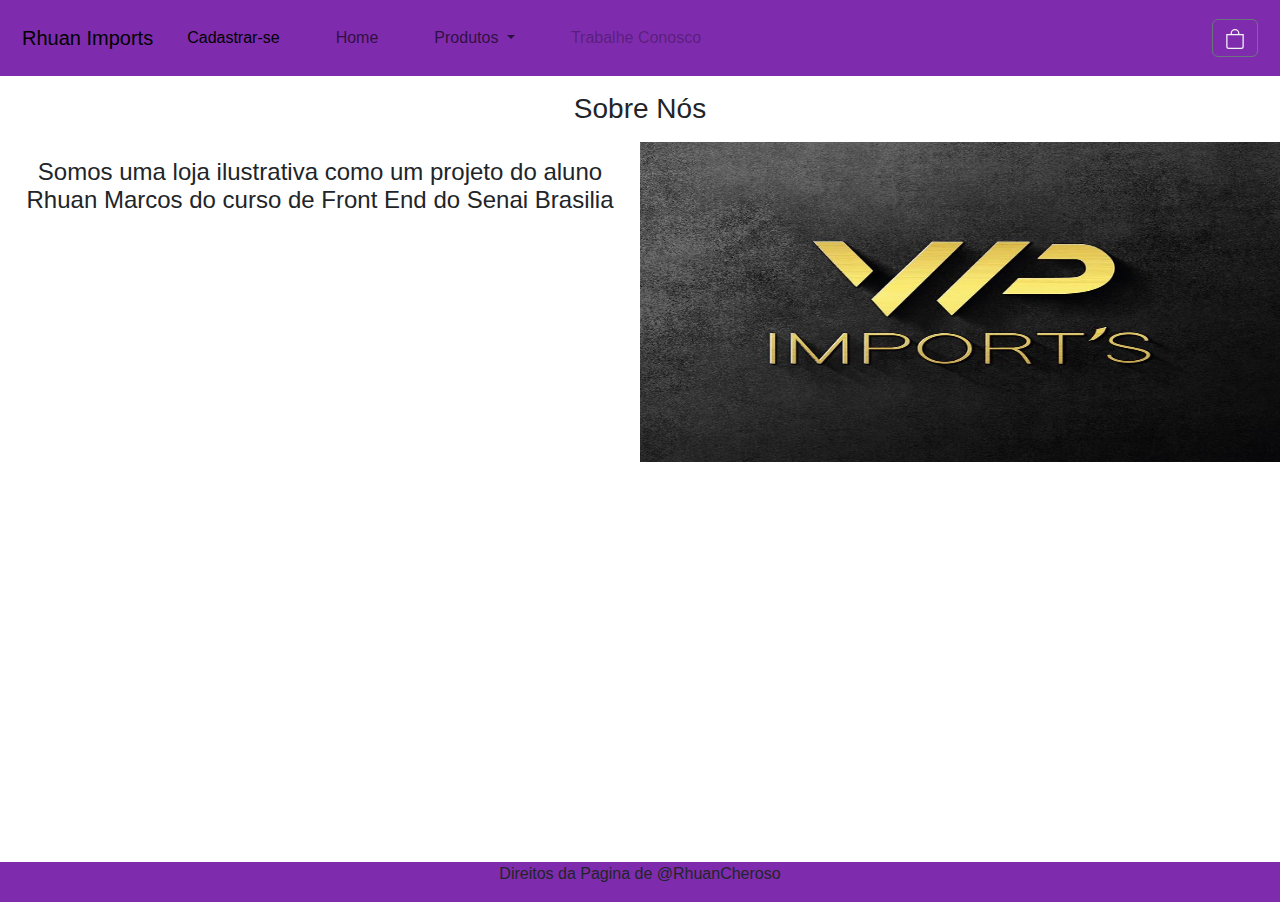
<file: sobreNós.html>
<!DOCTYPE html>
<html lang="en">
<head>
    <meta charset="UTF-8">
    <meta name="viewport" content="width=device-width, initial-scale=1.0">
    <link rel="stylesheet" href="https://cdn.jsdelivr.net/npm/bootstrap@5.3.2/dist/css/bootstrap.min.css">
    <link rel="stylesheet" href="styles/geral.css">
    <title>Sobre Nós</title>
</head>
<body>
    <nav class="navbar navbar-expand-lg " style="background-color:#7E2CAD;">
        <div class="container-fluid">
            <a class="navbar-brand" href="#">Rhuan Imports</a>
            <button class="navbar-toggler" type="button" data-bs-toggle="collapse" data-bs-target="#navbarSupportedContent" aria-controls="navbarSupportedContent" aria-expanded="false" aria-label="Toggle navigation">
            <span class="navbar-toggler-icon"></span>
            </button>
            <div class="collapse navbar-collapse" id="navbarSupportedContent">
            <ul class="navbar-nav me-auto mb-2 mb-lg-0">
                <li class="nav-item">
                <a class="nav-link active" aria-current="page" href="cadastro.html">Cadastrar-se</a>
                </li>
                <li class="nav-item">
                <a class="nav-link" href="home.html">Home</a>
                </li>
                <li class="nav-item dropdown">
                <a class="nav-link dropdown-toggle" href="#" role="button" data-bs-toggle="dropdown" aria-expanded="false">
                    Produtos
                </a>
                <ul class="dropdown-menu">
                    <li><a class="dropdown-item" href="#">Lançamentos</a></li>
                    <li><a class="dropdown-item" href="#">Roupas</a></li>
                    <li><hr class="dropdown-divider"></li>
                    <li><a class="dropdown-item" href="tenis(catalogoDeProdutos).html">Calçados</a></li>
                    <li><a class="dropdown-item" href="#">Acessorios</a></li>
                </ul>
                </li>
                <li class="nav-item">
                <a class="nav-link disabled" aria-disabled="true">Trabalhe Conosco</a>
                </li>
            </ul>
            
                <a href="carrinho.html"><button class="btn btn-outline-secondary" type="button"><svg xmlns="http://www.w3.org/2000/svg" width="20" height="20" fill="whitesmoke" class="bi bi-bag" viewBox="0 0 16 16">
                    <path d="M8 1a2.5 2.5 0 0 1 2.5 2.5V4h-5v-.5A2.5 2.5 0 0 1 8 1m3.5 3v-.5a3.5 3.5 0 1 0-7 0V4H1v10a2 2 0 0 0 2 2h10a2 2 0 0 0 2-2V4zM2 5h12v9a1 1 0 0 1-1 1H3a1 1 0 0 1-1-1z"/>
                  </svg></button></a>
                
            </form>
            </div>
        </div>
    </nav>
    
    <section id="formularioSection" class="container-fluid mx-0 my-2 p-0">
        <h3 class="my-3 text-center" style="color: var(--rosa);">Sobre Nós</h3>
        <div id="formularioDiv" class="d-flex">
        <aside id="formulario" class="w-50">
            <h4 class="m-3" style="color: var(--azul)">Somos uma loja  ilustrativa como um projeto do aluno Rhuan Marcos do curso de Front End do Senai Brasilia </h4>
            <div id="alinhamentoForm" class="container w-75">
            <form action="#" method="post">
        
        
        </aside>
        <aside id="formularioBanner" class="w-50">
            <img src="images/logo.jpg" class="w-100 h-50" alt="">
        </aside>
        </div>

    </section>
    <footer>Direitos da Pagina de @RhuanCheroso</footer>


</body>
<script src="https://cdn.jsdelivr.net/npm/@popperjs/core@2.11.8/dist/umd/popper.min.js" integrity="sha384-I7E8VVD/ismYTF4hNIPjVp/Zjvgyol6VFvRkX/vR+Vc4jQkC+hVqc2pM8ODewa9r" crossorigin="anonymous"></script>
<script src="https://cdn.jsdelivr.net/npm/bootstrap@5.3.2/dist/js/bootstrap.min.js" integrity="sha384-BBtl+eGJRgqQAUMxJ7pMwbEyER4l1g+O15P+16Ep7Q9Q+zqX6gSbd85u4mG4QzX+" crossorigin="anonymous"></script>
</html>
</file>
<file: styles/geral.css>
*{    
    margin: 0;
    padding: 0;
    font-family: 'Trebuchet MS', 'Lucida Sans Unicode', 'Lucida Grande', 'Lucida Sans', Arial, sans-serif ;
    text-align: center;
}

#pagina {
    height: 60px;
    width: 100%;
    display: flex;
    background-color: #7E2CAD; 
    align-items: center;   
}

nav{
    height: 100%;
    display: flex;
    align-items: center;
}

nav ul{
    list-style: none;
    display: flex;
    gap: 20px;
}

li a{
    text-decoration: none;
    color: black;
}

#menuIcon{
    width: 60px;
    height: 60px;
    cursor: pointer;
    display: none;    
    gap: 5px;
}


#menuMobile{
    display: none;
}


footer{
    height: 40px;
    width: 100%;
    margin-top:  80px;
    background-color: #7E2CAD; 
}


#pagina{
    align-items: center;
    justify-content: space-around;  
}

.login-page{
    color: #7E2CAD;
}



.login-page, .signup-page, .forgot-password-page{
    display: none;
    max-width: 400px;
    margin: 0 auto;
    padding: 20px;
    border: 1px solid #050505;
    border-radius: 20px;
    background-color: #f9f9f9;
    margin-top: 20px;
}

.login-page{
    display: block;
}


input[type="text"], input[type="password"], input[type="email"] {
    width: 100%;
    padding: 10px;
    margin: 5px 0;
    border: 1px solid #ccc;
    border-radius: 5px;
}

button{
    background-color: #7E2CAD;
    color: white;
    padding: 10px 15px;
    border: none;
    border-radius: 5px;
    cursor: pointer;
}



a{
    text-decoration: none;
    color: rgb(0, 0, 0);
    margin: 10px;
}

a:hover{
    text-decoration:underline;
}
</file>
<file: styles/@media.css>
#menuIcon{
    display: block;
}

#menuPc{
    display: none;
}


#menuMobile{
    width: 100%;
    padding: 20px;
    flex-direction: column;
    background-color: #7E2CAD;

}

#menuMobile ul{
    width: 90%;
    flex-direction: column;
    align-items: center;  
}

#menuMobile li{
    width: 100%;
    height: 30px;
    border-radius: 20px;
    display: flex;
    justify-content: center;
    align-items: center;
}

#menuMobile li:hover{
    background-color:  #7E2CAD;
    transition: 0,5s;
}
</file>
<file: styles/cadastro.css>
*{    
    margin: 0;
    padding: 0;
    font-family: 'Trebuchet MS', 'Lucida Sans Unicode', 'Lucida Grande', 'Lucida Sans', Arial, sans-serif ;
    text-align: center;
}



h1{
    color: #000000;
}
</file>
<file: styles/carrinho.css>
@media (min-width: 1025px) {
	.h-custom {
	height: 100vh !important;
	}
	}
	
	.card-registration .select-input.form-control[readonly]:not([disabled]) {
	font-size: 1rem;
	line-height: 2.15;
	padding-left: .75em;
	padding-right: .75em;
	}
	
	.card-registration .select-arrow {
	top: 13px;
	}
	
	.bg-grey {
	background-color: #eae8e8;
	}
	
	@media (min-width: 992px) {
	.card-registration-2 .bg-grey {
	border-top-right-radius: 16px;
	border-bottom-right-radius: 16px;
	}
	}
	
	@media (max-width: 991px) {
	.card-registration-2 .bg-grey {
	border-bottom-left-radius: 16px;
	border-bottom-right-radius: 16px;
	}
	}
</file>
<file: styles/Senha.css>
*{    
    margin: 0;
    padding: 0;
    font-family: 'Trebuchet MS', 'Lucida Sans Unicode', 'Lucida Grande', 'Lucida Sans', Arial, sans-serif ;
    text-align: center;
}
</file>
